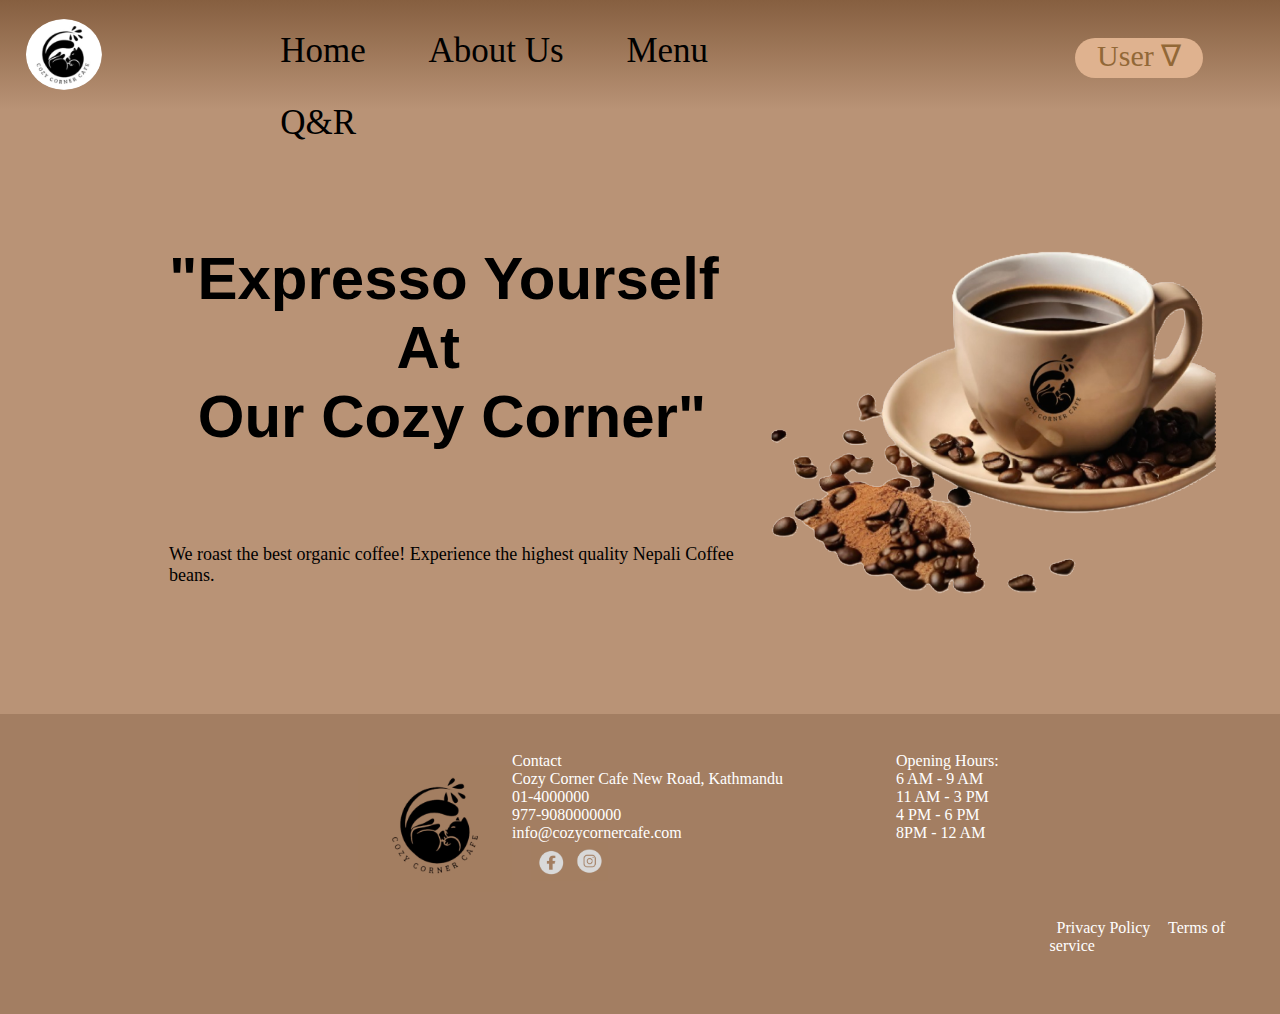
<file: Index.html>
<!DOCTYPE html>
<html lang="en">
<head>
    <meta charset="UTF-8">
    <meta name="viewport" content="width=device-width, initial-scale=1.0">
    <title> Home</title>
    <link href="webstyle_res.css" rel="stylesheet">
    <link rel="icon" href="tab_img.png" type="image/png">
</head>
<body>
  
     <div id="main">
        <div id="header">
            <div id="logo">
                <a href="Index.html">
                    <img src="logo4.png" alt="Cozy Corner Cafe logo">
                </a>
            </div>
            <div id="navigation">
                <div id="name">
                    <ul>
                        <li id="home" ><a href="Index.html">Home</a></li>
                        <li id="aboutus"><a href="Aboutus.html">About Us</a></li>
                        <li id="menu"><a href="menu.html">Menu</a></li>
                        <li id="qr"><a href="Q&R.html">Q&R</a></li>
                    </ul>
                </div>
            </div>
            <div id="register">
                <div id="button">
                    User &nabla;
                        <ul>
                            <li class="regis"><a href="signup.html" target="blank">Sign up</a></li>
                            <li class="regis"><a href="login.html" target="blank">Log in</a> </li>
                        </ul>
                </div>
            </div> 
        </div>

        <div id="body">
            <div id="home_image">
                <img src="cup.png" alt="cup">
            </div>
            <div id="home_text">
                <div id="tagline">
                    <p>"Expresso Yourself </p>
                    <p id="at">  At </p>
                    <p id="cozy"> Our Cozy Corner"</p>
                </div>
                
                <div id="descrip">
                    <p>We roast the best organic coffee! Experience the highest quality Nepali Coffee beans.</p>
                </div>
            </div>
            
            
        </div>
        
        <div id="footer">
            <div class="picture">
                <img src="logo2.png" alt="logo">
            </div>
            <div class="text">
                <div>
                    <p>
                        Contact</p>
                        <p>
                        Cozy Corner Cafe
                        New Road, Kathmandu<br>
                        01-4000000<br>
                        977-9080000000
                        </p>
                        <p>info@cozycornercafe.com</p>
        
                    <a href="https://www.facebook.com/"><img id="facebook" src="facebook.png" alt="facebook"></a>
                    <a href="https://www.instagram.com/accounts/login/?hl=en"><img id="insta" src="instagram.png" alt="instagram"></a>

                </div>
            </div>
            <div class="text2">
                <div id="hours">
                    <p>Opening Hours:</p>
                    <p>6 AM - 9 AM</p>
                    <p>11 AM - 3 PM</p>
                    <p>4 PM - 6 PM</p>
                    <p>8PM - 12 AM</p>
                </div>

                <div id="extra">
                    <a href="privacy_policy.html">Privacy Policy</a>        
                    <a href="t_o_s.html">Terms of service</a>
                </div>
            </div>
        </div>
        
</div> 

</body>
</html>
</file>
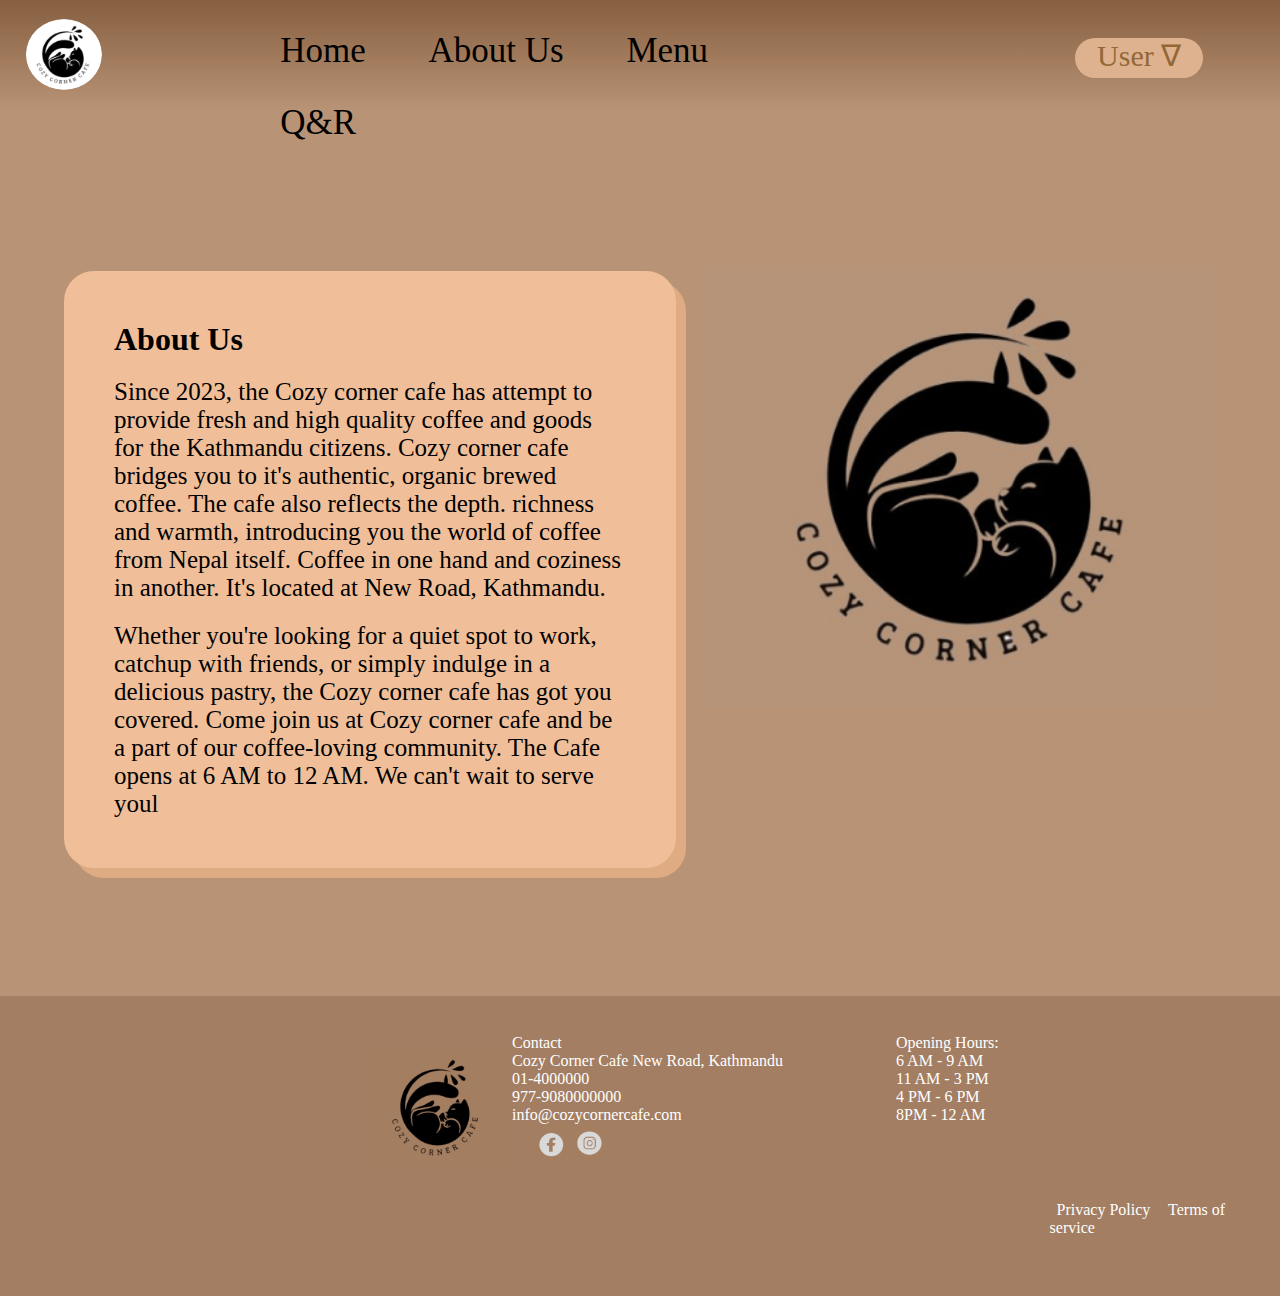
<file: Aboutus.html>
<!DOCTYPE html>
<html lang="en">
<head>
    <meta charset="UTF-8">
    <meta name="viewport" content="width=device-width, initial-scale=1.0">
    <title> About Us</title>
    <link href="webstyle_res.css" rel="stylesheet">
    <link rel="icon" href="tab_img.png" type="image/png">
</head>
<body>  
    <div id="main">
        <div id="header">
            <div id="logo">
                <a href="Index.html">
                    <img src="logo4.png" alt="Cozy Corner Cafe logo">
                </a>
            </div>
            <div id="navigation">
                <div id="name">
                    <ul>
                        <li id="home" ><a href="Index.html">Home</a></li>
                        <li id="aboutus"><a href="Aboutus.html">About Us</a></li>
                        <li id="menu"><a href="menu.html">Menu</a></li>
                        <li id="qr"><a href="Q&R.html">Q&R</a></li>
                    </ul>
                </div>
            </div>
            <div id="register">
                <div id="button">
                    User &nabla;
                        <ul>
                            <li class="regis"><a href="signup.html" target="blank">Sign up</a></li>
                            <li class="regis"><a href="login.html" target="blank">Log in</a> </li>
                        </ul>
                </div>
            </div> 
        </div>
        <div id="body">
            <div id="text">
                <h1> About Us</h1> 
                <p>Since 2023, the Cozy corner cafe has attempt to provide fresh and high
                    quality coffee and goods for the Kathmandu citizens. Cozy corner cafe
                    bridges you to it's authentic, organic brewed coffee. The cafe also reflects
                    the depth. richness and warmth, introducing you the world of coffee from
                    Nepal itself. Coffee in one hand and coziness in another. It's located at New
                    Road, Kathmandu. </p>
                
                <p>Whether you're looking for a quiet spot to work, catchup with friends, or
                    simply indulge in a delicious pastry, the Cozy corner cafe has got you
                    covered. Come join us at Cozy corner cafe and be a part of our coffee-loving
                    community. The Cafe opens at 6 AM to 12 AM. We can't wait to serve youl</p>
            
            </div>

            <div id="image">
                 <img src="au_logo.png" alt="logooo">
            </div>
        </div>

        <div id="footer">
            <div class="picture">
                <img src="logo2.png" alt="logo">
            </div>
            <div class="text">
                <div>
                    <p>
                        Contact</p>
                        <p>
                        Cozy Corner Cafe
                        New Road, Kathmandu<br>
                        01-4000000<br>
                        977-9080000000
                        </p>
                        <p>info@cozycornercafe.com</p>
        
                    <a href="https://www.facebook.com/"><img id="facebook" src="facebook.png" alt="facebook"></a>
                    <a href="https://www.instagram.com/accounts/login/?hl=en"><img id="insta" src="instagram.png" alt="instagram"></a>

                </div>
            </div>
            <div class="text2">
                <div id="hours">
                    <p>Opening Hours:</p>
                    <p>6 AM - 9 AM</p>
                    <p>11 AM - 3 PM</p>
                    <p>4 PM - 6 PM</p>
                    <p>8PM - 12 AM</p>
                </div>
                <div id="extra">
                    <a href="privacy_policy.html">Privacy Policy</a>        
                    <a href="t_o_s.html">Terms of service</a>
                </div>
            </div>
        </div>
        
    </div>
    
</body>
</html>
</file>
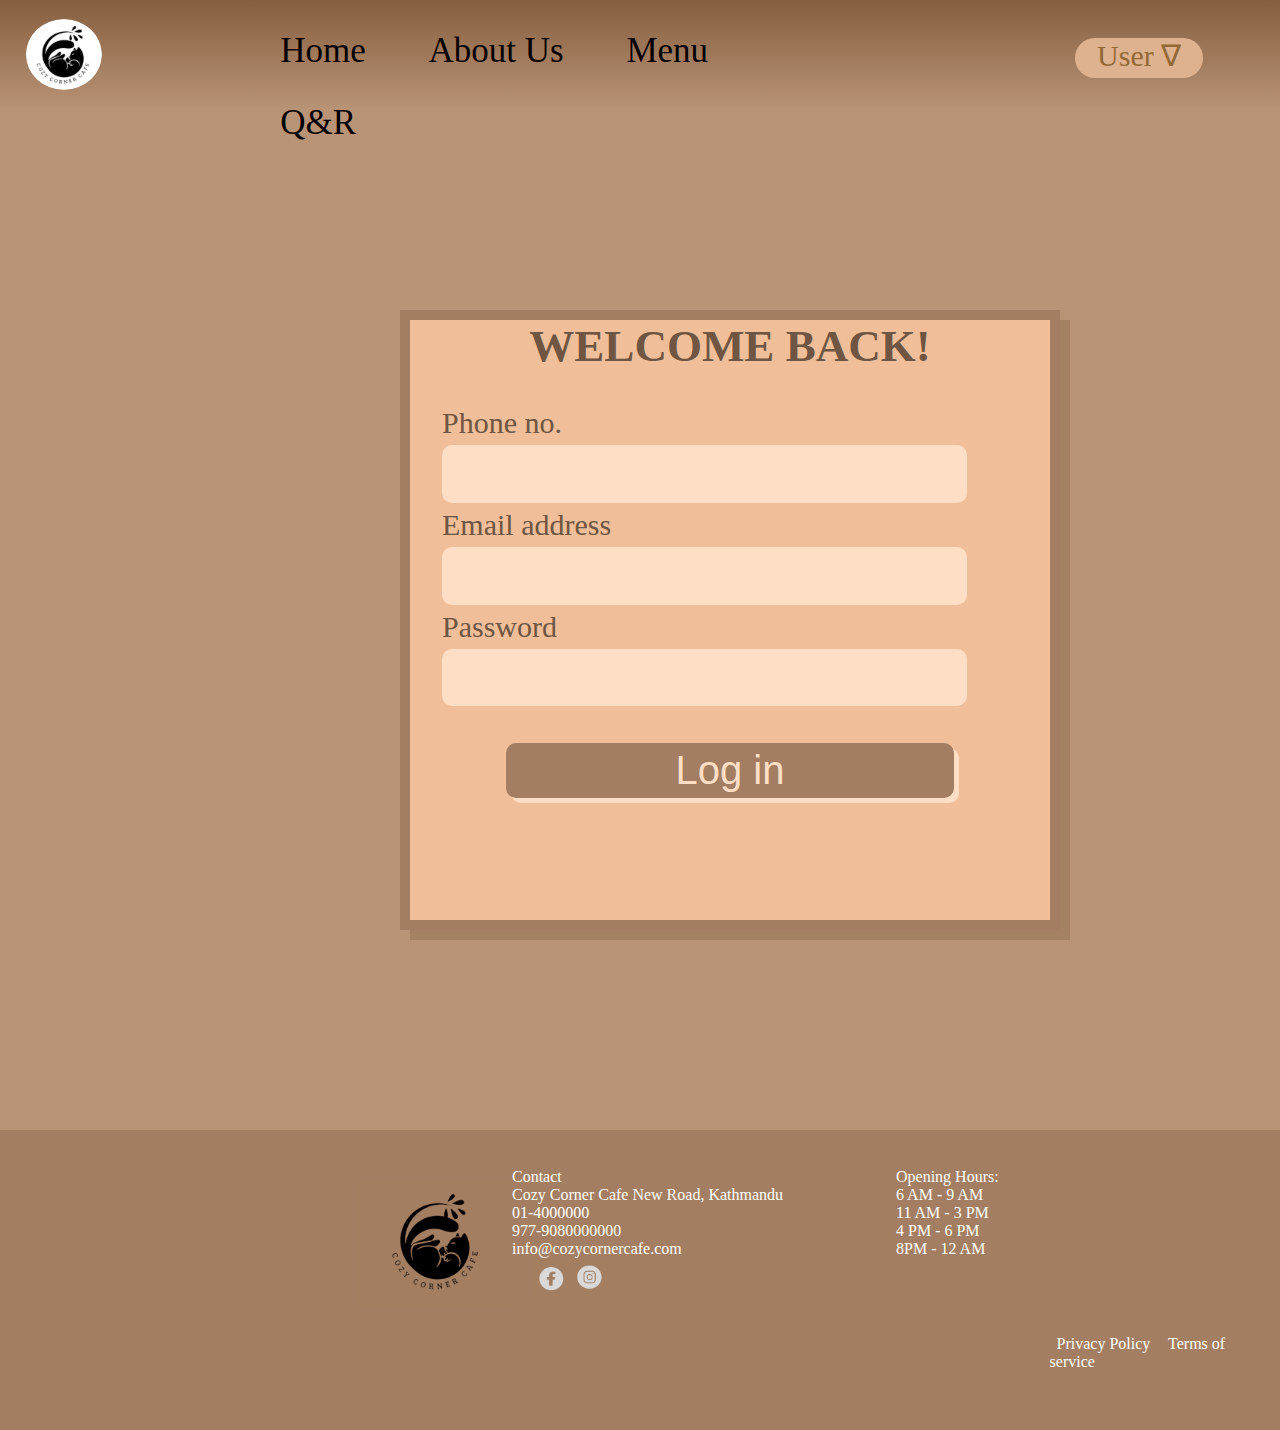
<file: login.html>
<!DOCTYPE html>
<html lang="en">
<head>
    <meta charset="UTF-8">
    <meta name="viewport" content="width=device-width, initial-scale=1.0">
    <title>Log in</title>
    <link href="webstyle_res.css" rel="stylesheet">
    <link rel="icon" href="tab_img.png" type="image/png">
</head>
<body>
    <div id="main">
        <div id="header">
            <div id="logo">
                <a href="Index.html">
                    <img src="logo4.png" alt="Cozy Corner Cafe logo">
                </a>
            </div>
            <div id="navigation">
                <div id="name">
                    <ul>
                        <li id="home" ><a href="Index.html">Home</a></li>
                        <li id="aboutus"><a href="Aboutus.html">About Us</a></li>
                        <li id="menu"><a href="menu.html">Menu</a></li>
                        <li id="qr"><a href="Q&R.html">Q&R</a></li>
                    </ul>
                </div>
            </div>
            <div id="register">
                <div id="button">
                    User &nabla;
                        <ul>
                            <li class="regis"><a href="signup.html" target="blank">Sign up</a></li>
                            <li class="regis"><a href="login.html" target="blank">Log in</a> </li>
                        </ul>
                </div>
            </div> 
        </div>
        <div id="si_body">
            <div id="box">
                <h2> WELCOME BACK!</h2><br>
                <form method="POST">
                    <div class="group">
                        <label>Phone no.</label><br>
                        <input type="number" id="phoneno.">
                    </div>
                    <div class="group">
                        <label>Email address</label><br>
                        <input type="email" id="email">
                    </div>
                    <div class="group">
                        <label>Password</label><br>
                        <input type="password" id="password">
                    </div>
                    <div class="button">
                        <input type="submit" value="Log in">
                    </div>
                </form>
            </div>
        </div>

        <div id="footer">
            <div class="picture">
                <img src="logo2.png" alt="logo">
            </div>
            <div class="text">
                <div>
                    <p>
                        Contact</p>
                        <p>
                        Cozy Corner Cafe
                        New Road, Kathmandu<br>
                        01-4000000<br>
                        977-9080000000
                        </p>
                        <p>info@cozycornercafe.com</p>
        
                    <a href="https://www.facebook.com/"><img id="facebook" src="facebook.png" alt="facebook"></a>
                    <a href="https://www.instagram.com/accounts/login/?hl=en"><img id="insta" src="instagram.png" alt="instagram"></a>

                </div>
            </div>
            <div class="text2">
                <div id="hours">
                    <p>Opening Hours:</p>
                    <p>6 AM - 9 AM</p>
                    <p>11 AM - 3 PM</p>
                    <p>4 PM - 6 PM</p>
                    <p>8PM - 12 AM</p>
                </div>

                <div id="extra">
                    <a href="privacy_policy.html">Privacy Policy</a>        
                    <a href="t_o_s.html">Terms of service</a>
                </div>
            </div>
        </div>
    </div>

</body>
</html>
</file>
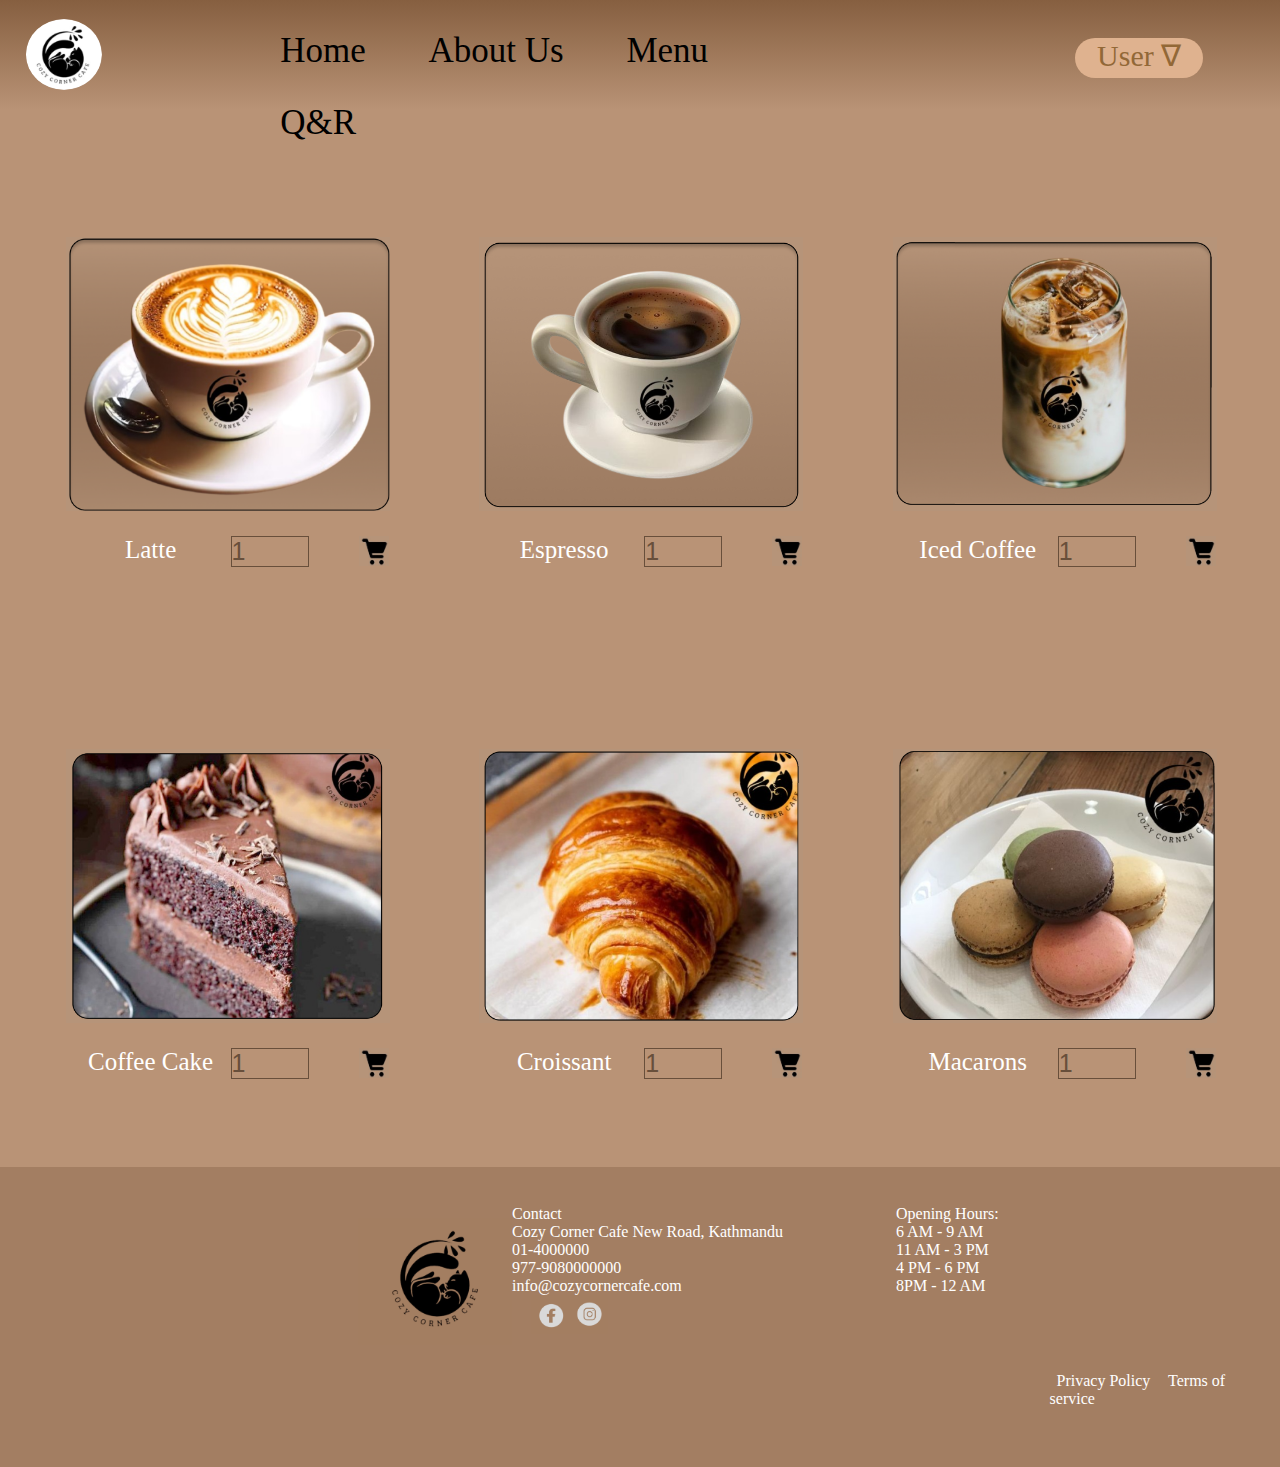
<file: menu.html>
<!DOCTYPE html>
<html lang="en">
<head>
    <meta charset="UTF-8">
    <meta name="viewport" content="width=device-width, initial-scale=1.0">
    <title> Menu</title>
    <link href="webstyle_res.css" rel="stylesheet">
    <link rel="icon" href="tab_img.png" type="image/png">
</head>
<body>
    <script src="https://code.jquery.com/jquery-3.7.1.js" integrity="sha256-eKhayi8LEQwp4NKxN+CfCh+3qOVUtJn3QNZ0TciWLP4=" crossorigin="anonymous"></script>
    <div id="main">
        <div id="header">
            <div id="logo">
                <a href="Index.html">
                    <img src="logo4.png" alt="Cozy Corner Cafe logo">
                </a>
            </div>
            <div id="navigation">
                <div id="name">
                    <ul>
                        <li id="home" ><a href="Index.html">Home</a></li>
                        <li id="aboutus"><a href="Aboutus.html">About Us</a></li>
                        <li id="menu"><a href="menu.html">Menu</a></li>
                        <li id="qr"><a href="Q&R.html">Q&R</a></li>
                    </ul>
                </div>
            </div>
            <div id="register">
                <div id="button">
                    User &nabla;
                        <ul>
                            <li class="regis"><a href="signup.html" target="blank">Sign up</a></li>
                            <li class="regis"><a href="login.html" target="blank">Log in</a> </li>
                        </ul>
                </div>
            </div> 
        </div>
        <div id="body">
            <div class="order" onmouseover="document.getElementsByClassName('product_info')[0].style.display='block';" onmouseout="document.getElementsByClassName('product_info')[0].style.display='none'">
                <div class="image"><img src="latte.png" alt="Latte"></div>
                <div class="orderbar">
                    <div class="o_name">Latte</div>
                    <div class="qty">
                        <form method="post">
                            <input type="number" class="quantity" name="quantity" min="1" max="10" value="1">
                        </form>
                    </div>
                    <div class="cart"> <button type="submit"><img src="cart.png" alt="cart"></button> </div>

                    
                </div>

                <div class="product_info">
                    <h4>Name: Latte</h4>
                    <p>Origin: Italy</p>
                    <p>Ingredients: Espresso, Steamed Milk, Foam</p>
                </div>
            </div>
            <div class="order" onmouseover="document.getElementsByClassName('product_info')[1].style.display='block';" onmouseout="document.getElementsByClassName('product_info')[1].style.display='none'">
                <div class="image"><img src="expresso.png" alt="Espresso"></div>
                <div class="orderbar">
                    <div class="o_name"> Espresso</div>
                    <div class="qty">
                        <form method="post">
                            <input type="number" class="quantity" name="quantity" min="1" max="10" value="1">
                        </form>
                    </div>
                    <div class="cart"><button type="submit"><img src="cart.png" alt="cart"></button> </div>
                </div>
                <div class="product_info">
                    <h4>Name: Espresso</h4>
                    <p>Origin: Italy</p>
                    <p>Ingredients: Coffee Beans, Hotwater</p>
                </div>
                </div>
            <div class="order" onmouseover="document.getElementsByClassName('product_info')[2].style.display='block';" onmouseout="document.getElementsByClassName('product_info')[2].style.display='none'">
                <div class="image"><img src="iced_coffee.png" alt="Iced Coffee"></div>
                <div class="orderbar">
                    <div class="o_name"> Iced Coffee</div>
                    <div class="qty">
                        <form method="post">
                            <input type="number" class="quantity" name="quantity" min="1" max="10" value="1">
                        </form>
                    </div>
                    <div class="cart"> <button type="submit"><img src="cart.png" alt="cart"></button> </div>
                </div>
                <div class="product_info">
                    <h4>Name: Iced Coffee</h4>
                    <p>Origin: Algeria</p>
                    <p>Ingredients: Brewed Coffee with Ice</p>
                </div>
            </div>

            <div class="order" onmouseover="document.getElementsByClassName('product_info')[3].style.display='block';" onmouseout="document.getElementsByClassName('product_info')[3].style.display='none'">
                <div class="image"><img src="coffee_cake.png" alt="Coffee Cake"></div>
                <div class="orderbar">
                    <div class="o_name"> Coffee Cake</div>
                    <div class="qty">
                        <form method="post">
                            <input type="number" class="quantity" name="quantity" min="1" max="10" value="1">
                        </form>
                    </div>
                    <div class="cart"> <button type="submit"><img src="cart.png" alt="cart"></button> </div>
                </div>
                <div class="product_info">
                    <h4>Name: Coffee Cake</h4>
                    <p>Origin: Northern/Central Europe</p>
                    <p>Ingredients: Flour, Sugar, Butter, Eggs,Baking powder, Coffee powder</p>
                </div>
            </div>
            <div class="order" onmouseover="document.getElementsByClassName('product_info')[4].style.display='block';" onmouseout="document.getElementsByClassName('product_info')[4].style.display='none'">
                <div class="image"><img src="croissant.png" alt="Croissant"></div>
                <div class="orderbar">
                    <div class="o_name"> Croissant</div>
                    <div class="qty">
                        <form method="post">
                            <input type="number" class="quantity" name="quantity" min="1" max="10" value="1">
                        </form>
                    </div>
                    <div class="cart"> <button type="submit"><img src="cart.png" alt="cart"></button> </div>
                </div>
                <div class="product_info">
                    <h4>Name: Croissant</h4>
                    <p>Origin: Austria</p>
                    <p>Ingredients: Flour, Sugar, Butter,Baking powder, Water, Milk, Yeast, Salt</p>
                </div>
            </div>
            <div class="order" onmouseover="document.getElementsByClassName('product_info')[5].style.display='block';" onmouseout="document.getElementsByClassName('product_info')[5].style.display='none'">
                <div class="image"><img src="macrons.png" alt="Macrons"></div>
                <div class="orderbar">
                    <div class="o_name"> Macarons</div>
                    <div class="qty">
                        <form method="post">
                            <input type="number" class="quantity" name="quantity" min="1" max="10" value="1">
                        </form>
                    </div>
                    <div class="cart"> <button type="submit"><img src="cart.png" alt="cart"></button> </div>
                </div>
                <div class="product_info">
                    <h4>Name: Macarons</h4>
                    <p>Origin: Italy</p>
                    <p>Ingredients: Flour, Sugar, Egg whites,Filligs(Ganache, Buttercream, Jam)</p>
                </div>
            </div>
        </div>
        
        <div id="footer">
            <div class="picture">
                <img src="logo2.png" alt="logo">
            </div>
            <div class="text">
                <div>
                    <p>
                        Contact</p>
                        <p>
                        Cozy Corner Cafe
                        New Road, Kathmandu<br>
                        01-4000000<br>
                        977-9080000000
                        </p>
                        <p>info@cozycornercafe.com</p>
        
                    <a href="https://www.facebook.com/"><img id="facebook" src="facebook.png" alt="facebook"></a>
                    <a href="https://www.instagram.com/accounts/login/?hl=en"><img id="insta" src="instagram.png" alt="instagram"></a>

                </div>
            </div>
            <div class="text2">
                <div id="hours">
                    <p>Opening Hours:</p>
                    <p>6 AM - 9 AM</p>
                    <p>11 AM - 3 PM</p>
                    <p>4 PM - 6 PM</p>
                    <p>8PM - 12 AM</p>
                </div>

                <div id="extra">
                    <a href="privacy_policy.html">Privacy Policy</a>        
                    <a href="t_o_s.html">Terms of service</a>
                </div>
            </div>
        </div>
    </div>

    <script>
        
    </script>
    
</body>
</html>
</file>
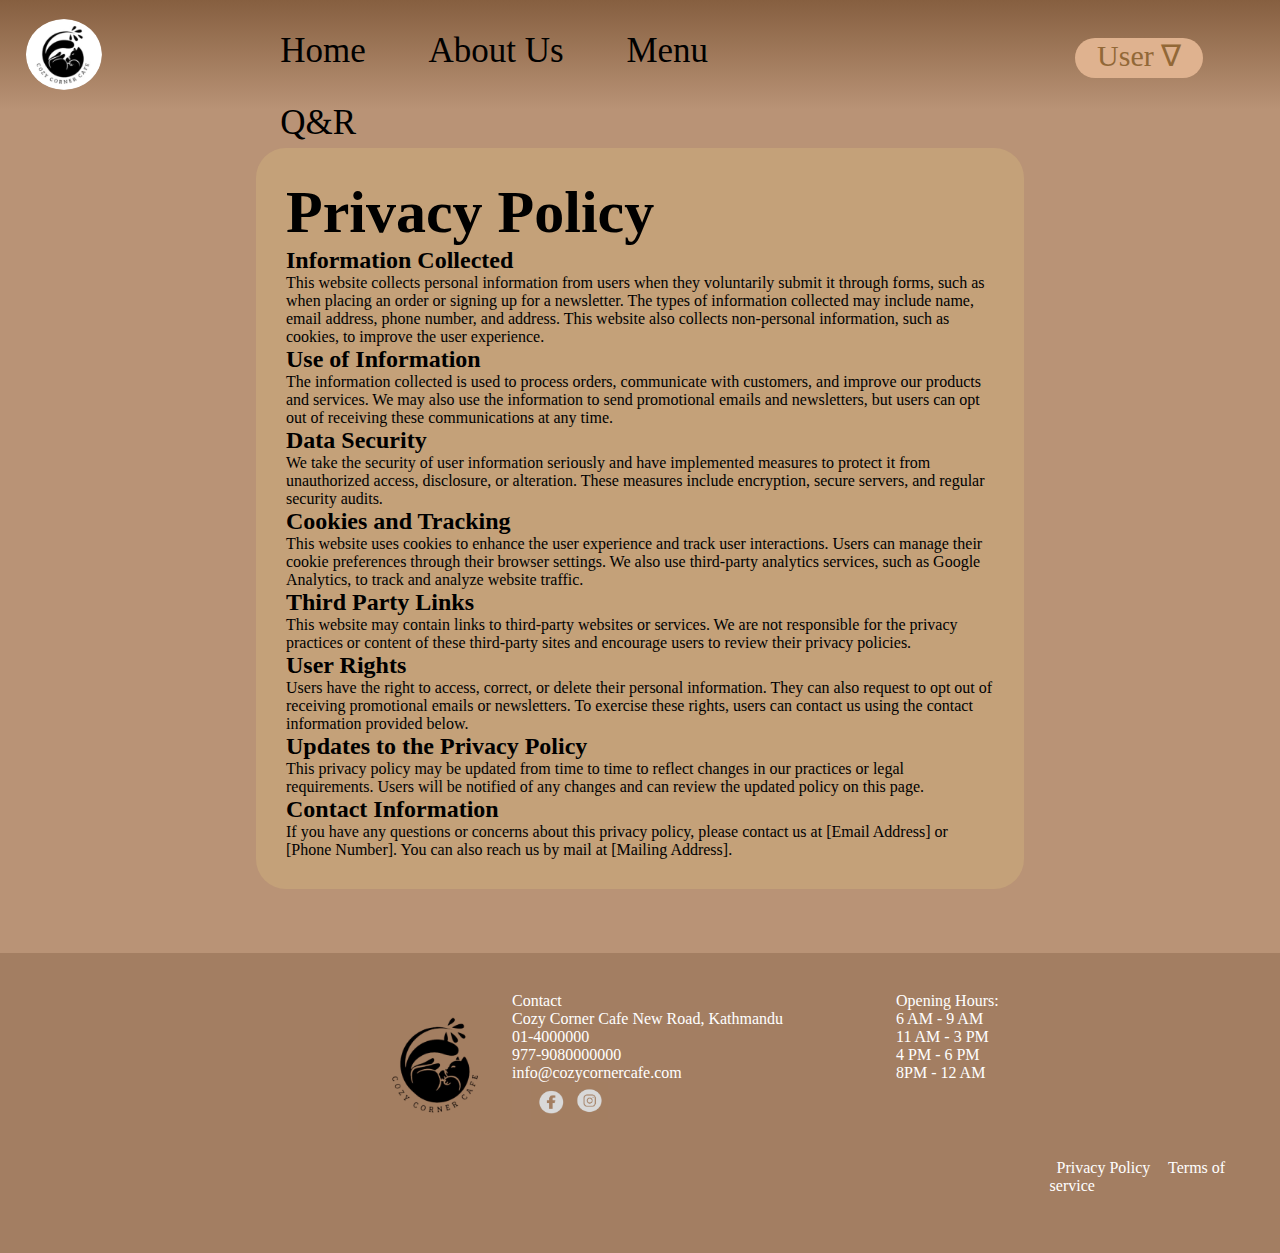
<file: privacy_policy.html>
<!DOCTYPE html>
<html lang="en">
<head>
    <meta charset="UTF-8">
    <meta name="viewport" content="width=device-width, initial-scale=1.0">
    <title>Privacy Policy</title>
    <link href="webstyle_res.css" rel="stylesheet">
    <link rel="icon" href="tab_img.png" type="image/png">
</head>
<body>
    <div id="main">
        <header>
            <div id="header">
                <div id="logo">
                    <a href="Index.html">
                        <img src="logo4.png" alt="Cozy Corner Cafe logo">
                    </a>
                </div>
                <nav>
                    <div id="navigation">
                        <div id="name">
                            <ul>
                                <li id="home" ><a href="Index.html">Home</a></li>
                                <li id="aboutus"><a href="Aboutus.html">About Us</a></li>
                                <li id="menu"><a href="menu.html">Menu</a></li>
                                <li id="qr"><a href="Q&R.html">Q&R</a></li>
                            </ul>
                        </div>
                    </div>
                </nav>
                
                <div id="register">
                    <div id="button">
                        User &nabla;
                            <ul>
                                <li class="regis"><a href="signup.html" target="blank">Sign up</a></li>
                                <li class="regis"><a href="login.html" target="blank">Log in</a> </li>
                            </ul>
                    </div>
                </div> 
            </div>
        </header>
        
        <main id="privacy">
            <section id="privacypolicy">
                <h1>Privacy Policy</h1>
            </section>
            <section id="information-collected">
                <h2>Information Collected</h2>
                <p>This website collects personal information from users when they voluntarily submit it through forms, such as when placing an order or signing up for a newsletter. The types of information collected may include name, email address, phone number, and address. This website also collects non-personal information, such as cookies, to improve the user experience.</p>
            </section>

            <section id="use-of-information">
                <h2>Use of Information</h2>
                <p>The information collected is used to process orders, communicate with customers, and improve our products and services. We may also use the information to send promotional emails and newsletters, but users can opt out of receiving these communications at any time.</p>
            </section>
            <section id="data-security">
                <h2>Data Security</h2>
                <p>We take the security of user information seriously and have implemented measures to protect it from unauthorized access, disclosure, or alteration. These measures include encryption, secure servers, and regular security audits.</p>
            </section>
            <section id="cookies-and-tracking">
                <h2>Cookies and Tracking</h2>
                <p>This website uses cookies to enhance the user experience and track user interactions. Users can manage their cookie preferences through their browser settings. We also use third-party analytics services, such as Google Analytics, to track and analyze website traffic.</p>
            </section>
            <section id="third-party-links">
                <h2>Third Party Links</h2>
                <p>This website may contain links to third-party websites or services. We are not responsible for the privacy practices or content of these third-party sites and encourage users to review their privacy policies.</p>
            </section>
            <section id="user-rights">
                <h2>User Rights</h2>
                    <p>Users have the right to access, correct, or delete their personal information. They can also request to opt out of receiving promotional emails or newsletters. To exercise these rights, users can contact us using the contact information provided below.</p>
                </section>
                <section id="updates-to-the-privacy-policy">
                    <h2>Updates to the Privacy Policy</h2>
                    <p>This privacy policy may be updated from time to time to reflect changes in our practices or legal requirements. Users will be notified of any changes and can review the updated policy on this page.</p>
                </section>
                <section id="contact-information">
                    <h2>Contact Information</h2>
                    <p>If you have any questions or concerns about this privacy policy, please contact us at [Email Address] or [Phone Number]. You can also reach us by mail at [Mailing Address].</p>
                </section>
            </main>

        <footer>
            <div id="footer">
                <div class="picture">
                    <img src="logo2.png" alt="logo">
                </div>
                <div class="text">
                    <div>
                        <p>
                            Contact</p>
                            <p>
                            Cozy Corner Cafe
                            New Road, Kathmandu<br>
                            01-4000000<br>
                            977-9080000000
                            </p>
                            <p>info@cozycornercafe.com</p>
            
                        <a href="https://www.facebook.com/"><img id="facebook" src="facebook.png" alt="facebook"></a>
                        <a href="https://www.instagram.com/accounts/login/?hl=en"><img id="insta" src="instagram.png" alt="instagram"></a>

                    </div>
                </div>
                <div class="text2">
                    <div id="hours">
                        <p>Opening Hours:</p>
                        <p>6 AM - 9 AM</p>
                        <p>11 AM - 3 PM</p>
                        <p>4 PM - 6 PM</p>
                        <p>8PM - 12 AM</p>
                    </div>

                    <div id="extra">
                        <a href="privacy_policy.html">Privacy Policy</a>        
                        <a href="t_o_s.html">Terms of service</a>
                    </div>
                </div>
            </div>
        </footer>
        
      
</div>

</body>
</html>
</file>
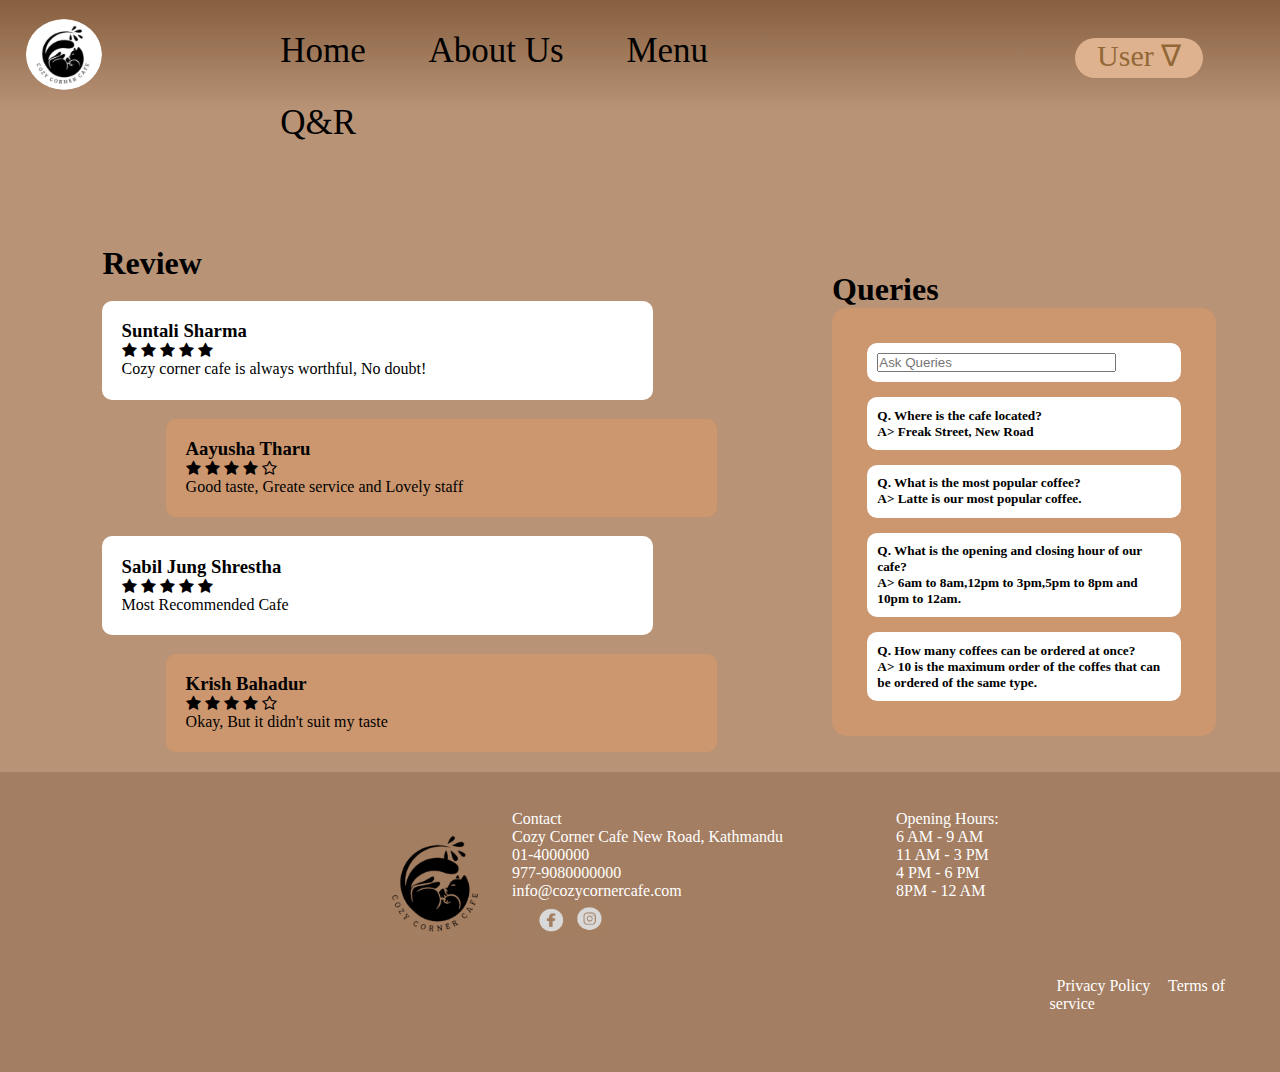
<file: Q&R.html>
<!DOCTYPE html>
<html lang="en">
<head>
    <meta charset="UTF-8">
    <meta name="viewport" content="width=device-width, initial-scale=1.0">
    <title> Q&R</title>
    <link href="webstyle_res.css" rel="stylesheet">
    <link rel="stylesheet" href="https://cdnjs.cloudflare.com/ajax/libs/font-awesome/4.7.0/css/font-awesome.min.css">
    <link rel="icon" href="tab_img.png" type="image/png">
</head>
<body>
    <div id="main">
        <div id="header">
            <div id="logo">
                <a href="Index.html">
                    <img src="logo4.png" alt="Cozy Corner Cafe logo">
                </a>
            </div>
            <div id="navigation">
                <div id="name">
                    <ul>
                        <li id="home" ><a href="Index.html">Home</a></li>
                        <li id="aboutus"><a href="Aboutus.html">About Us</a></li>
                        <li id="menu"><a href="menu.html">Menu</a></li>
                        <li id="qr"><a href="Q&R.html">Q&R</a></li>
                    </ul>
                </div>
            </div>
            <div id="register">
                <div id="button">
                    User &nabla;
                        <ul>
                            <li class="regis"><a href="signup.html" target="blank">Sign up</a></li>
                            <li class="regis"><a href="login.html" target="blank">Log in</a> </li>
                        </ul>
                </div>
            </div> 
        </div>
        <div id="body">
            <div id="review">
                <h1>Review</h1>

                <div class="white">
                    <h3>Suntali Sharma</h3>
                    <i class="fa fa-star"></i>
                    <i class="fa fa-star"></i>
                    <i class="fa fa-star"></i>
                    <i class="fa fa-star"></i>
                    <i class="fa fa-star"></i>
                    <p>Cozy corner cafe is always worthful, No doubt!</p>
                </div>

                <div class="brown">
                    <h3>Aayusha Tharu</h3>
                    <i class="fa fa-star"></i>
                    <i class="fa fa-star"></i>
                    <i class="fa fa-star"></i>
                    <i class="fa fa-star"></i>
                    <i class="fa fa-star-o"></i>
                    <p>Good taste, Greate service and Lovely staff</p>
                </div>

                <div class="white">
                    <h3>Sabil Jung Shrestha</h3>
                    <i class="fa fa-star"></i>
                    <i class="fa fa-star"></i>
                    <i class="fa fa-star"></i>
                    <i class="fa fa-star"></i>
                    <i class="fa fa-star"></i>
                    <p>Most Recommended Cafe</p>
                </div>

                <div class="brown">           
                    <h3>Krish Bahadur</h3>
                    <i class="fa fa-star"></i>
                    <i class="fa fa-star"></i>
                    <i class="fa fa-star"></i>
                    <i class="fa fa-star"></i>
                    <i class="fa fa-star-o"></i>
                    <p>Okay, But it didn't suit my taste</p>
                </div>
            </div>    
              
            <div id="question">
                <h1>Queries</h1>   
                <div id="queries">
                    <div class="search">
                        <input type="text" placeholder="Ask Queries">
                    </div>

                    <div class="ques_ans">
                        <h5>Q. Where is the cafe located?</h5>
                        <h5>A> Freak Street, New Road</h5>
                    </div>
                    
                    <div class="ques_ans">
                        <h5>Q. What is the most popular coffee?</h5>
                        <h5>A> Latte is our most popular coffee.</h5>
                    </div>
                    
                    <div class="ques_ans">
                        <h5>Q. What is the opening and closing hour of our cafe?</h5>
                        <h5>A> 6am to 8am,12pm to 3pm,5pm to 8pm and 10pm to 12am.</h5>
                    </div>
                    
                    <div class="ques_ans">
                        <h5>Q. How many coffees can be ordered at once?</h5>
                        <h5>A> 10 is the maximum order of the coffes that can be ordered of the same type.</h5>
                    </div>
                </div>
            </div>
        </div>



        <div id="footer">
            <div class="picture">
                <img src="logo2.png" alt="logo">
            </div>
            <div class="text">
                <div>
                    <p>
                        Contact</p>
                        <p>
                        Cozy Corner Cafe
                        New Road, Kathmandu<br>
                        01-4000000<br>
                        977-9080000000
                        </p>
                        <p>info@cozycornercafe.com</p>
        
                    <a href="https://www.facebook.com/"><img id="facebook" src="facebook.png" alt="facebook"></a>
                    <a href="https://www.instagram.com/accounts/login/?hl=en"><img id="insta" src="instagram.png" alt="instagram"></a>

                </div>
            </div>
            <div class="text2">
                <div id="hours">
                    <p>Opening Hours:</p>
                    <p>6 AM - 9 AM</p>
                    <p>11 AM - 3 PM</p>
                    <p>4 PM - 6 PM</p>
                    <p>8PM - 12 AM</p>
                </div>

                <div id="extra">
                    <a href="privacy_policy.html">Privacy Policy</a>        
                    <a href="t_o_s.html">Terms of service</a>
                </div>
            </div>
        </div>
    </div>
    
</body>
</html>
</file>
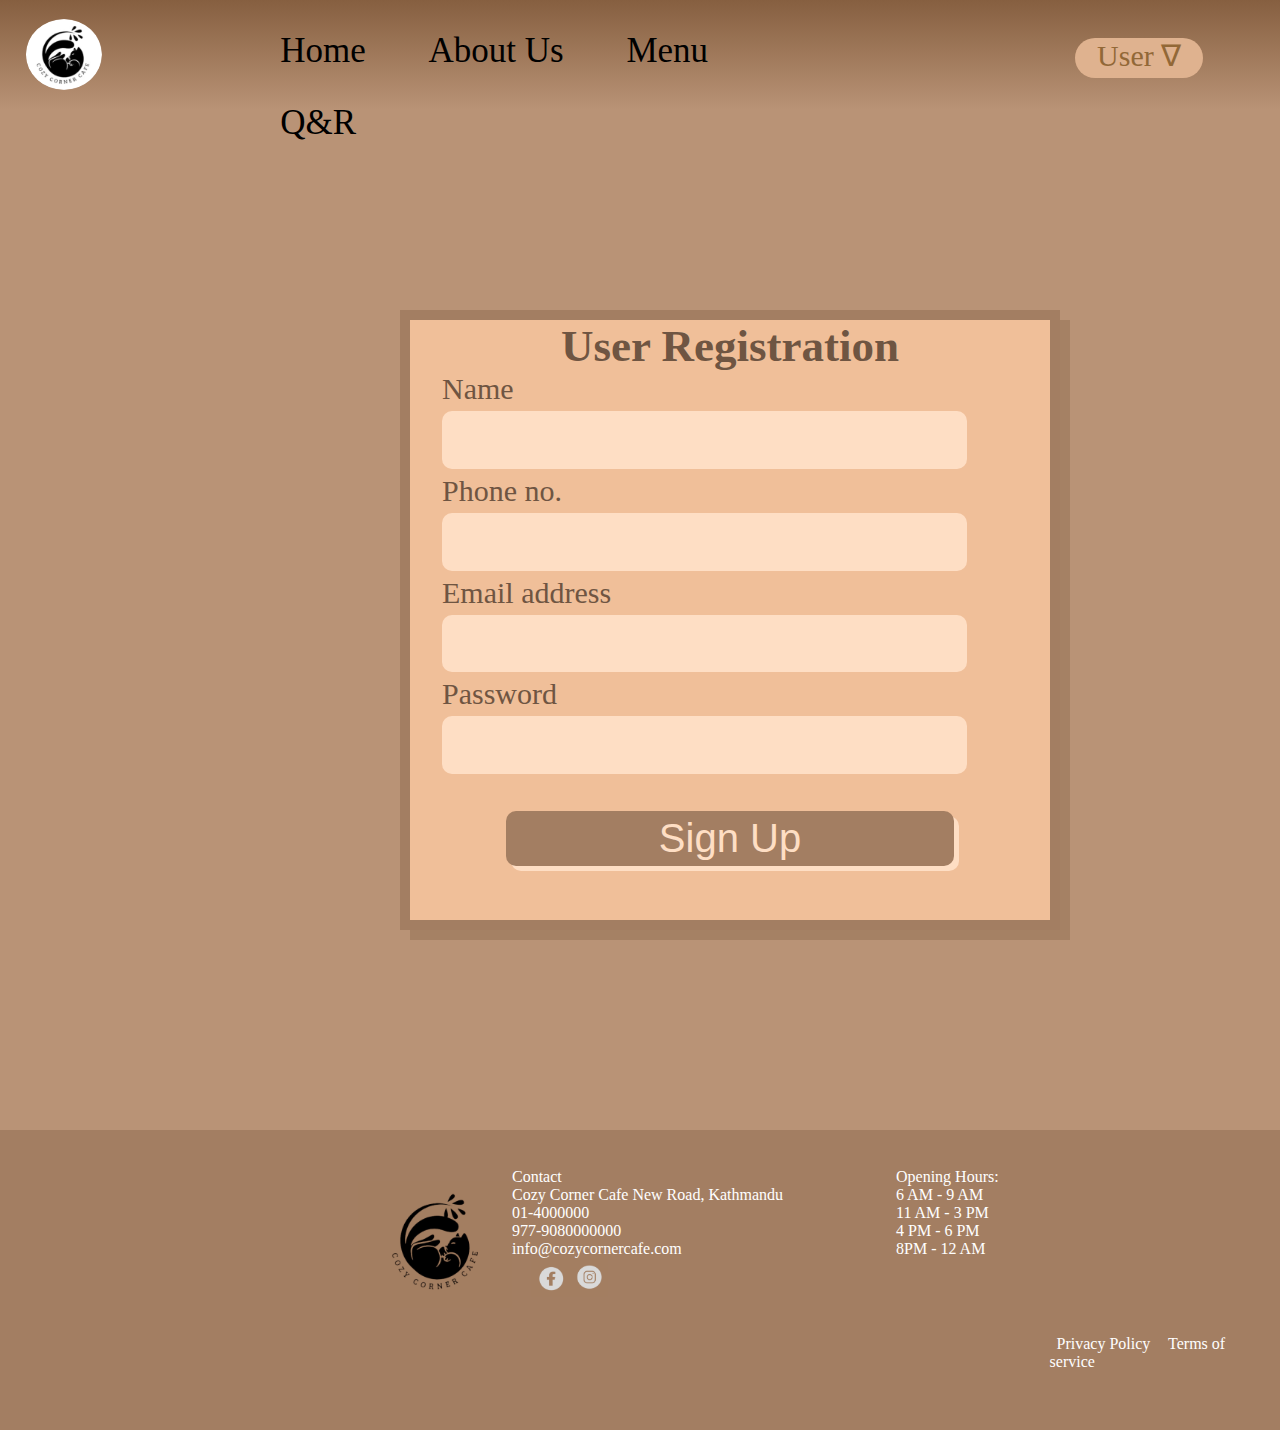
<file: signup.html>
<!DOCTYPE html>
<html lang="en">
<head>
    <meta charset="UTF-8">
    <meta name="viewport" content="width=device-width, initial-scale=1.0">
    <title>Sign Up</title>
    <link href="webstyle_res.css" rel="stylesheet">
    <link rel="icon" href="tab_img.png" type="image/png">
</head>
<body>
    <div id="main">
        <div id="header">
            <div id="logo">
                <a href="Index.html">
                    <img src="logo4.png" alt="Cozy Corner Cafe logo">
                </a>
            </div>
            <div id="navigation">
                <div id="name">
                    <ul>
                        <li id="home" ><a href="Index.html">Home</a></li>
                        <li id="aboutus"><a href="Aboutus.html">About Us</a></li>
                        <li id="menu"><a href="menu.html">Menu</a></li>
                        <li id="qr"><a href="Q&R.html">Q&R</a></li>
                    </ul>
                </div>
            </div>
            <div id="register">
                <div id="button">
                    User &nabla;
                        <ul>
                            <li class="regis"><a href="signup.html" target="blank">Sign up</a></li>
                            <li class="regis"><a href="login.html" target="blank">Log in</a> </li>
                        </ul>
                </div>
            </div> 
        </div>
        <div id="si_body">
            <div id="box">
                <h2>User Registration</h2>
                <form method="POST">
                    <div class="group">
                        <label>Name</label><br>
                        <input type="text" id="f_name">
                    </div>
                    <div class="group">
                        <label>Phone no.</label><br>
                        <input type="number" id="phoneno.">
                    </div>
                    <div class="group">
                        <label>Email address</label><br>
                        <input type="email" id="email">
                    </div>
                    <div class="group">
                        <label>Password</label><br>
                        <input type="password" id="password">
                    </div>
                    <div class="button">
                        <input type="submit" value="Sign Up">
                    </div>
                </form>
            </div>
        </div>
        <div id="footer">
            <div class="picture">
                <img src="logo2.png" alt="logo">
            </div>
            <div class="text">
                <div>
                    <p>
                        Contact</p>
                        <p>
                        Cozy Corner Cafe
                        New Road, Kathmandu<br>
                        01-4000000<br>
                        977-9080000000
                        </p>
                        <p>info@cozycornercafe.com</p>
        
                    <a href="https://www.facebook.com/"><img id="facebook" src="facebook.png" alt="facebook"></a>
                    <a href="https://www.instagram.com/accounts/login/?hl=en"><img id="insta" src="instagram.png" alt="instagram"></a>

                </div>
            </div>
            <div class="text2">
                <div id="hours">
                    <p>Opening Hours:</p>
                    <p>6 AM - 9 AM</p>
                    <p>11 AM - 3 PM</p>
                    <p>4 PM - 6 PM</p>
                    <p>8PM - 12 AM</p>
                </div>

                <div id="extra">
                    <a href="privacy_policy.html">Privacy Policy</a>        
                    <a href="t_o_s.html">Terms of service</a>
                </div>
            </div>
        </div>
    </div>

</body>
</html>
</file>
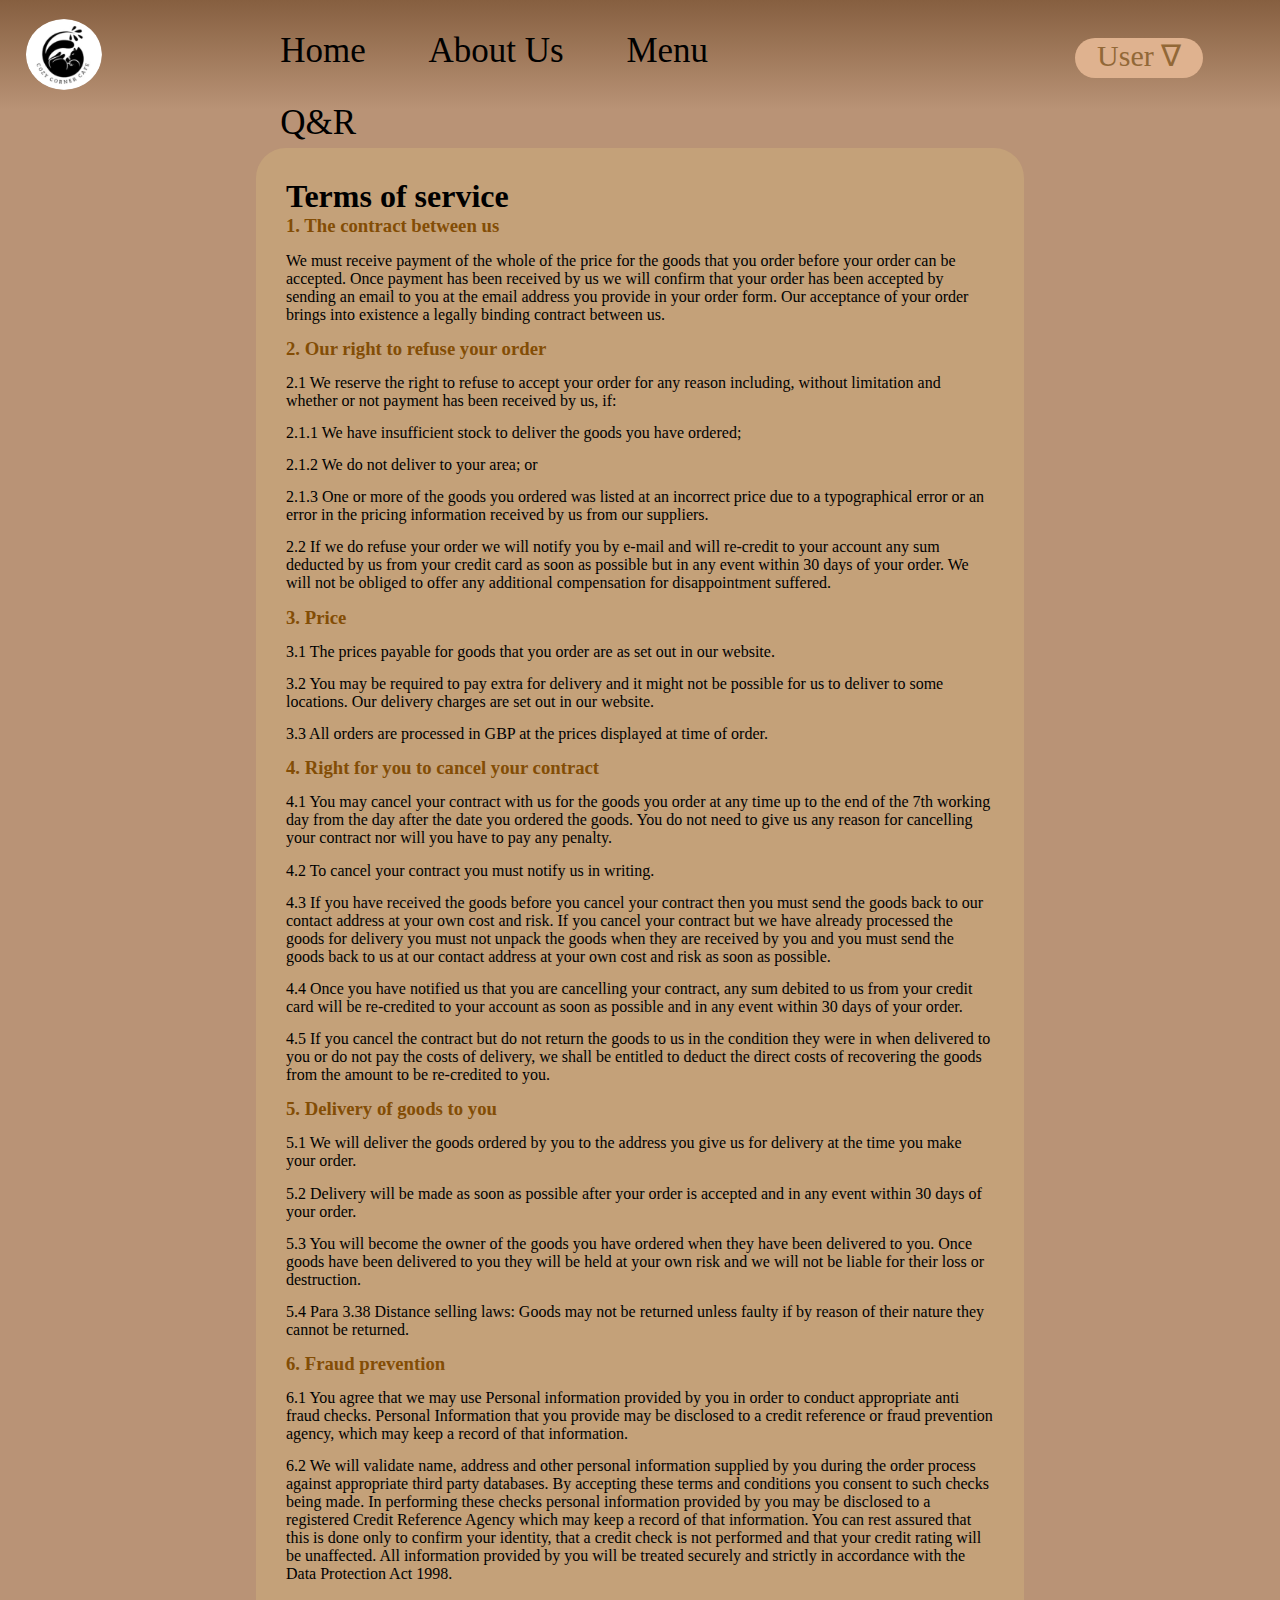
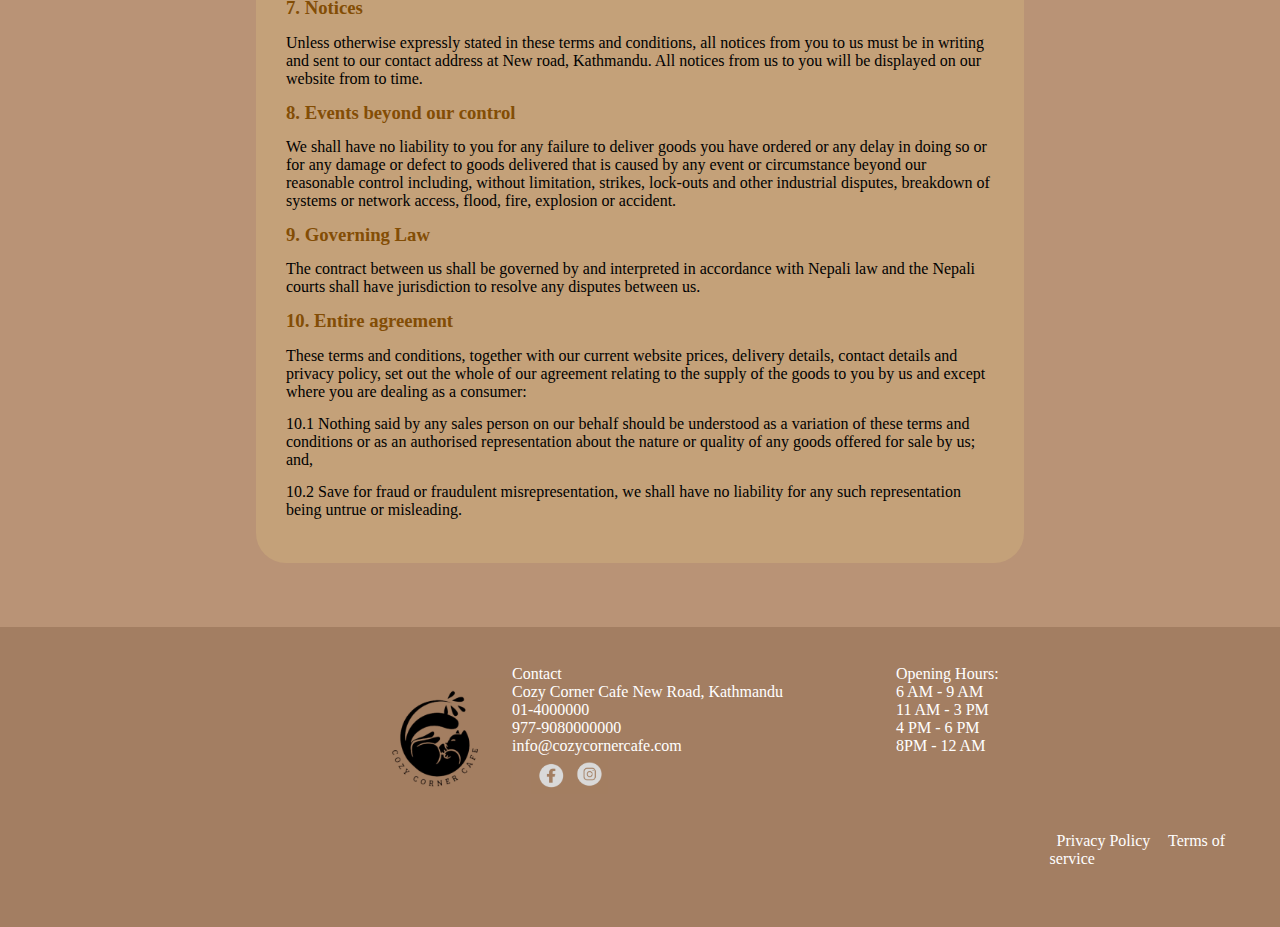
<file: t_o_s.html>
<!DOCTYPE html>
<html lang="en">
<head>
    <meta charset="UTF-8">
    <meta name="viewport" content="width=device-width, initial-scale=1.0">
    <title> Terms Of Service</title>
    <link href="webstyle_res.css" rel="stylesheet">
    <link rel="icon" href="tab_img.png" type="image/png">
</head>
<body>
    <div id="main">
        <div id="header">
            <div id="logo">
                <a href="Index.html">
                    <img src="logo4.png" alt="Cozy Corner Cafe logo">
                </a>
            </div>
            <div id="navigation">
                <div id="name">
                    <ul>
                        <li id="home" ><a href="Index.html">Home</a></li>
                        <li id="aboutus"><a href="Aboutus.html">About Us</a></li>
                        <li id="menu"><a href="menu.html">Menu</a></li>
                        <li id="qr"><a href="Q&R.html">Q&R</a></li>
                    </ul>
                </div>
            </div>
            <div id="register">
                <div id="button">
                    User &nabla;
                        <ul>
                            <li class="regis"><a href="signup.html" target="blank">Sign up</a></li>
                            <li class="regis"><a href="login.html" target="blank">Log in</a> </li>
                        </ul>
                </div>
            </div> 
        </div>
        <div id="body">
            <div id="tos_text">
                <h1> Terms of service</h1> 
                <h3>1. The contract between us</h3>

                    <p>We must receive payment of the whole of the price for the goods that you order before your order can be accepted. Once payment has been received by us we will confirm that your order has been accepted by sending an email to you at the email address you provide in your order form. Our acceptance of your order brings into existence a legally binding contract between us.</p>

                <h3>2. Our right to refuse your order</h3>    
                    
                   <p> 2.1 We reserve the right to refuse to accept your order for any reason including, without limitation and whether or not payment has been received by us, if:</p>
                    
                    <p>2.1.1 We have insufficient stock to deliver the goods you have ordered;</p>
                    
                    <p>2.1.2 We do not deliver to your area; or</p>
                    
                    <p>2.1.3 One or more of the goods you ordered was listed at an incorrect price due to a typographical error or an error in the pricing information received by us from our suppliers.</p>
                    
                    <p>2.2 If we do refuse your order we will notify you by e-mail and will re-credit to your account any sum deducted by us from your credit card as soon as possible but in any event within 30 days of your order. We will not be obliged to offer any additional compensation for disappointment suffered.</p>
                    
                <h3>3. Price</h3>
                    
                    <p>3.1 The prices payable for goods that you order are as set out in our website.</p>
                    
                    <p>3.2 You may be required to pay extra for delivery and it might not be possible for us to deliver to some locations. Our delivery charges are set out in our website.</p>
                    
                    <p>3.3 All orders are processed in GBP at the prices displayed at time of order.</p>
                    
                <h3>4. Right for you to cancel your contract</h3> 
                    
                    <p>4.1 You may cancel your contract with us for the goods you order at any time up to the end of the 7th working day from the day after the date you ordered the goods. You do not need to give us any reason for cancelling your contract nor will you have to pay any penalty.</p>
                    
                    <p>4.2 To cancel your contract you must notify us in writing.</p>
                    
                    <p>4.3 If you have received the goods before you cancel your contract then you must send the goods back to our contact address at your own cost and risk. If you cancel your contract but we have already processed the goods for delivery you must not unpack the goods when they are received by you and you must send the goods back to us at our contact address at your own cost and risk as soon as possible.</p>
                    
                    <p>4.4 Once you have notified us that you are cancelling your contract, any sum debited to us from your credit card will be re-credited to your account as soon as possible and in any event within 30 days of your order.</p>
                    
                    <p>4.5 If you cancel the contract but do not return the goods to us in the condition they were in when delivered to you or do not pay the costs of delivery, we shall be entitled to deduct the direct costs of recovering the goods from the amount to be re-credited to you.</p>
                    
                <h3>5. Delivery of goods to you</h3>
                    
                    <p>5.1 We will deliver the goods ordered by you to the address you give us for delivery at the time you make your order.</p>
                    
                    <p>5.2 Delivery will be made as soon as possible after your order is accepted and in any event within 30 days of your order.</p>
                    
                    <p>5.3 You will become the owner of the goods you have ordered when they have been delivered to you. Once goods have been delivered to you they will be held at your own risk and we will not be liable for their loss or destruction.</p>
                    
                    <p>5.4 Para 3.38 Distance selling laws: Goods may not be returned unless faulty if by reason of their nature they cannot be returned.</p>
                    
                <h3>6. Fraud prevention</h3>
                    
                    <p>6.1 You agree that we may use Personal information provided by you in order to conduct appropriate anti fraud checks. Personal Information that you provide may be disclosed to a credit reference or fraud prevention agency, which may keep a record of that information.</p>
                    
                    <p>6.2 We will validate name, address and other personal information supplied by you during the order process against appropriate third party databases. By accepting these terms and conditions you consent to such checks being made. In performing these checks personal information provided by you may be disclosed to a registered Credit Reference Agency which may keep a record of that information. You can rest assured that this is done only to confirm your identity, that a credit check is not performed and that your credit rating will be unaffected. All information provided by you will be treated securely and strictly in accordance with the Data Protection Act 1998.</p>
                    
                <h3>7. Notices</h3>
                    
                    <p>Unless otherwise expressly stated in these terms and conditions, all notices from you to us must be in writing and sent to our contact address at New road, Kathmandu. All notices from us to you will be displayed on our website from to time.</p>
                    
                <h3>8. Events beyond our control</h3>
                    
                    <p>We shall have no liability to you for any failure to deliver goods you have ordered or any delay in doing so or for any damage or defect to goods delivered that is caused by any event or circumstance beyond our reasonable control including, without limitation, strikes, lock-outs and other industrial disputes, breakdown of systems or network access, flood, fire, explosion or accident.</p>
                    
                <h3>9. Governing Law</h3>
                    
                    <p>The contract between us shall be governed by and interpreted in accordance with Nepali law and the Nepali courts shall have jurisdiction to resolve any disputes between us.</p>
                    
                <h3>10. Entire agreement</h3>
                    
                    <p>These terms and conditions, together with our current website prices, delivery details, contact details and privacy policy, set out the whole of our agreement relating to the supply of the goods to you by us and except where you are dealing as a consumer:</p>
                    
                    <p>10.1 Nothing said by any sales person on our behalf should be understood as a variation of these terms and conditions or as an authorised representation about the nature or quality of any goods offered for sale by us; and,</p>
                    
                    <p>10.2 Save for fraud or fraudulent misrepresentation, we shall have no liability for any such representation being untrue or misleading.
                </p>
                
            
            </div>
        </div>
        <div id="footer">
            <div class="picture">
                <img src="logo2.png" alt="logo">
            </div>
            <div class="text">
                <div>
                    <p>
                        Contact</p>
                        <p>
                        Cozy Corner Cafe
                        New Road, Kathmandu<br>
                        01-4000000<br>
                        977-9080000000
                        </p>
                        <p>info@cozycornercafe.com</p>
        
                    <a href="https://www.facebook.com/"><img id="facebook" src="facebook.png" alt="facebook"></a>
                    <a href="https://www.instagram.com/accounts/login/?hl=en"><img id="insta" src="instagram.png" alt="instagram"></a>

                </div>
            </div>
            <div class="text2">
                <div id="hours">
                    <p>Opening Hours:</p>
                    <p>6 AM - 9 AM</p>
                    <p>11 AM - 3 PM</p>
                    <p>4 PM - 6 PM</p>
                    <p>8PM - 12 AM</p>
                </div>

                <div id="extra">
                    <a href="privacy_policy.html">Privacy Policy</a>        
                    <a href="t_o_s.html">Terms of service</a>
                </div>
            </div>
        </div>
    </div>
    
</body>
</html>
</file>
<file: webstyle_res.css>
*
{
    margin:0;
    padding:0;
}

#main
{
    width: 100%;
    background-color: rgb(185, 147, 118)
}


#header
{
    width: 100%;
    height:110px;
    background-image:linear-gradient(rgb(134, 95, 64),rgb(185, 147, 118));
}


#logo 
{
    width: 10%;
    float: left;
    position: relative; 
}
  
#name 
{
    width: 70%;
    float: left;
    margin: auto;
    position: relative; 
    left: 10%; 
}

#logo img
{
  width:60%;
  height:60%;  
  border-radius:60%;
  margin:15% 20%;
}

#navigation
{
    width: 70%;
    float: left;
    margin: auto;
}

#name ul li
{
    float: left;
    margin-top: 5%;
    margin-left:10%;
    list-style: none;
}

#name ul li a
{
    text-decoration: none;
    color:black;
    font-size: 35px;
    width: 100px;
    padding-top: 5px;
    padding-bottom: 5px;
    font-family:sitka;
}

#register
{
    width: 20%;
    float: left;
}

#button
{
    background-color:rgb(223, 178, 143);
    width:50%;
    height:40px;
    text-align:center;
    display: inline-block;
    font-size: 30px;
    text-decoration:none;
    color:rgb(146, 104, 55);
    font-family:sitka;
    border-radius:25px;
    margin: 15% 10% 20% 20%;
}

#register div ul li
{
    margin: 10px 20px;
    list-style: none;
}

#register ul
{
    border-radius:25px;
    margin-top:5px;
    display:inline-block;
    background-color: rgb(223, 178, 143);
    border:2px solid rgb(146, 104, 55);
    position: absolute;
    display: none;
}

#register div ul li a
{
    float: none;
    background-color: rgb(223, 178, 143);
    margin: 5px;
    padding: 5px 10px;
    text-decoration:none;
    color:rgb(146, 104, 55);
    display: inline-block;
    text-align: center;
    border-bottom: 1px solid rgb(146, 104, 55);
}


#register :hover ul
{
    display: block;
} 


#body
{
    width: 100%;
    height:auto;
    background-color: rgb(185, 147, 118);
}

/* Menu Page */
.order
{
    width: 28%;
    background-color: rgb(185, 147, 118); 
    margin:5% 2%;
    display:inline-block;
}

.product_info
{
    width:150px;
    border-radius: 10px;
    position: absolute;
    margin-top:-300px;
    background-color: rgb(161, 124, 96); 
    box-shadow:5px 5px rgba(179, 134, 99, 0.794);
    display: none;
    text-align:center;
    padding: 2%;
    color:white;
    font-size:15px;
}

.order .image
{
    width: 324px;
    height: 274px;
    background-color: rgb(185, 147, 118); 
    margin:0px 40px;
    margin-top:30px;
}

.order .image img
{
    width: 324px;
    height: 274px;

}

.orderbar
{
    width:324px;
    height:70px;
    margin: 5px 40px;
    background-color: rgb(185, 147, 118); 
}

.o_name
{
    width:150px;
    height:40px;
    margin:10px 0;
    margin-left:10px;
    color:white;
    text-align:center;
    padding-top:10px;
    font-size:25px;
    float: left;
    font-family:Bahnschrift;
    
}

.qty
{
    width:108px;
    height:40px;
    background-color: rgb(185, 147, 118); 
    margin:10px 0;
    margin-left:5px;
    padding-top:10px;
    float:left;
}

.quantity
{
    background-color:rgb(185, 147, 118);
    font-size:25px;
    border:1px solid rgb(104, 79, 59);
    color:rgb(104, 79, 59);
}

.cart
{
    width:30px;
    height:30px;
    background-color: rgb(185, 147, 118); 
    margin:10px 0;
    margin-right:6px;
    padding-top:10px;
    float:right;
}

.cart img
{
    width:30px;
    height:30px;
    padding-top:0px;
    padding-left:5px;
    background-color: rgb(185, 147, 118); 
    float:left;
}

.cart button
{
    border:none;
}

/* Signin page  Sign Up*/
#si_body
{
    width: 100%;
    height:auto;
    background-color: rgb(185, 147, 118);
}

#box
{
    width:50%;
    height:600px;
    margin:200px 400px;
    background-color:rgb(240, 191, 153);
    font-size:30px;
    border: 10px solid rgb(163, 126, 98);
    box-shadow: 10px 10px rgba(163, 126, 98, 0.885);
    color:rgb(111, 85, 66);
    font-family:Bahnschrift;
}

#box h2
{
    text-align:center;
    color:rgb(111, 85, 66);
}

.group label
{
    margin:0 5%;
}

.group input
{
    height:auto;
    font-size:40px;
    width:80%;
    background-color:rgb(254, 222, 196);
    border:none;
    border-radius: 10px;
    margin:5px 5%;
    padding:1%;
}

.button input
{
    font-size: 40px;
    width:70%;
    height:55px;
    background-color:rgb(163, 126, 98);
    color:rgb(254, 222, 196);
    border:none;
    border-radius: 10px;
    box-shadow: 5px 5px rgb(254, 222, 196);
    margin:5% 15%;
}

/* privacy policy */
#privacy
{
    margin-left:20%;
    padding:30px 30px;
    border-radius: 30px;
    margin-right:20%;
    background-color:rgb(196, 161, 121);
    margin-top:3%;
    margin-bottom: 5%;
}



#privacypolicy
{
    font-size: 30px;    
}


/* Home Page */
#home_text
{
    width:50%;
    margin-top:5%;
    margin-left:5%;
    padding:20px;
}
#tagline
{
    width:90%;
    height:300px; 
    text-align:left;
    margin-top:50px;
    margin-left:85px; 
    font-size: 60px;
    font-family:sans-serif;
    font-weight:600;
   
}

#at
{
    text-align:center;
    margin-right:10%
}
#cozy
{
    margin-left:5%;
}

#descrip
{
    width:100%;
    height:100px; 
    text-align:left;
    margin-left: 85px;
    margin-bottom: 50px;
    font-size: 18px;
}

#home_image
{
    width:36%;
    height:500px;
    float:right;
    margin-right:5%;
} 

#home_image img
{
    width:100%;
    height:500px;
    float: right;
    margin-right:0;
}

/* Q&R */
#review
{
    width:50%;
    margin-top: 8%;
    margin-left:8%;
    display:inline-block;
}

.brown
{
    margin:3% 10%;
    width: 80%;
    height:60px;
    padding:3%;
    background-color:rgb(204, 151, 111);
    border-radius: 10px;
}
.brown .fa
{
    color: black;
    
}

.white
{
    margin: 3% 0%;
    width: 80%;
    height:60px;
    padding:3%;
    background-color: white;
    border-radius: 10px;
}
.white .fa
{
    color: black;
    
}

#question
{
    width: 30%;
    margin:0 5%;
    float: right;
    margin-top: 10%;
}

#queries
{
    float: left;
    padding: 20px;
    border-radius: 15px;
    background-color: rgb(204, 151, 111);
    font-family: bahnscript;
}
.search
{
    margin: 15px;
    width: auto;
    padding: 3%;
    border-radius: 10px;
    background-color: white;
}

.search input
{
    width:80%;
}
.ques_ans
{
    margin: 15px;
    padding:3%;
    width: auto;
    border-radius: 10px;
    background-color: white;
}

/*About us  */
#text
{
    display:inline-block;
    margin:10% 0;
    margin-left:5%;
    width:40%;
    background-color: rgb(240, 191, 153);
    border-radius:30px;
    box-shadow: 10px 10px rgb(222, 171, 131) ;
    padding: 50px;
}

#text p
{
    margin-top:20px;
    font-size: 25px;
}

#image 
{
    width: 40%;
    height: 500px;
    margin:10% 0%;
    margin-right:5%;
    float:right;
    
}

#image img
{
    width:100%;
}

/* Terms of Service */
#tos_text
{
    margin-left:20%;
    padding:30px 30px;
    border-radius: 30px;
    margin-right:20%;
    background-color:rgb(196, 161, 121);
    margin-top:3%;
    margin-bottom: 5%;
}

#tos_text p
{
    margin: 2% 0;
}

#tos_text h3
{
    color:rgb(131, 77, 5);
}

/* footer section */
#footer
{
    height: 300px;
    width:100%;
    background-color:rgb(163, 126, 98);
}

.picture
{

    width:40%;
    float:left;
}

.picture img
{
    width:30%;
    height:30%;
    margin-left:70%;
    margin-top: 10%;
}

.text
{
    width:30%;
    float:left;
}

.text div 
{
    margin-top: 10%;
    color:white;
    font-family:sitka;
}

.text div p
{
    color:white;
    font-family:sitka;
}

.text a #facebook
{
    margin-left:5%;
    width:10%;
    height:10%;
    float:left;
}

.text a #insta
{
    margin-top:0%;
    width:10%;
    height:10%;
    float:left;
}

.text2
{
    width:30%;
    float:left;
}

#hours
{
    margin-top:10%;
}

#hours p
{
    color:white;
    font-family:sitka;
}

#extra
{
    width:60%;
    margin-left: 40%;
    margin-top: 20%;
}

#extra a
{
    text-decoration: none;
    color:white;
    font-family:sitka;
    margin:0 3%;
}

@media screen and (MAX-WIDTH: 768px)
{
    #main{background-color: rgb(185, 147, 118)}
    #header{height:auto;}
    #logo{width:50%;float:none;}
    #logo img{margin:10% 70%;}
    #navigation{width:100%; float:none;}
    #register{width:100%; float:none;}
    #button{width:30%; height:35px; margin: 10% 35%;}
    /* Footer Part */
    #footer .picture{width:25%;margin-top:5%; margin-right:5%; }
    .picture img{width:50%; }
    #body{height:auto; display:flex; flex-wrap:wrap;}
    .order{float:none; width:80%;margin:0 15%}
    /* Signin page part */
    #si_body{height:auto;}
    #box{margin-left:10%; width:80%;}
    #box h2{font-size:30px;}
    .group label{font-size:25px;}
    .button {font-size:10px; margin-top:60px;}
    /* Home page */
    #home_image{width:80%;float:none;margin-left:10%;}
    #home_text{width:95%;margin-left:0;padding:0;float:none;}
    #at{margin:0;text-align: center;}
    #cozy{margin:0;}
    #tagline{font-size:50px;}
    #descrip{font-size:20px;width:70%;margin-top:5px;}
    #privacy{font-size:10px;}
    #privacy section h1{font-size:20px;}
    /* Q&R */
    #review{width:90%;display:inline-block; } 
    #question{width:80%; float: left;margin:5% 10%;}  
    /*About Us  */
    #image{width:70%;margin-left: 15%;}
    #text{width:70%;}
}

@media screen and (MAX-WIDTH: 480px)
{
    #main{background-color: rgb(185, 147, 118)}
    #header{height:auto;}
    #logo{width:50%;float:none;}
    #logo img{margin:10% 70%;}
    #navigation{width:100%; float:none;}
    #name ul li a {font-size:23px;}
    #register{width:100%; float:none;}
    #button{width:30%; height:35px; margin: 10% 35%;}
    #footer .picture{width:20%; margin-top:5%; margin-right:10%; }
    .picture img{width:70% }
    #body{height:auto; display:flex; flex-wrap:wrap;}
    .order{width:50%;float:none; margin:0 2%}
    /* Signin page part */
    #si_body{height:auto;}
    #box{margin-left:5%; width:80%;margin-top:35%;}
    #box h2{font-size:20px;}
    .group label{font-size:15px;}
    .button {font-size:10px; margin-top:60px;}
    /* Home Page */
    #home_image{width:80%;float:none;margin-left:10%;}
    #home_text{width:95%;margin-left:0;padding:0;float:none;}
    #at{margin:0;text-align: left;}
    #cozy{margin:0;}
    #tagline{font-size:50px;}
    #descrip{font-size:15px;width:50%;margin-top:5%;}
    #privacy{font-size:10px;}
    #privacy section h1{font-size:20px;}
    /* Q&R */
    #review{width:90%;display:inline-block; } 
    #question{width:80%; float: left;margin:5% 10%;}
    /*About Us  */
    #image{width:70%;margin-left: 15%;}
    #text{width:70%;}
}


@media screen and (MAX-WIDTH: 380px)
{
    #main{background-color: rgb(185, 147, 118)}
    #header{height:auto;}
    #logo{width:50%;float:none;}
    #logo img{margin:10% 70%;}
    #navigation{width:100%; float:none;}
    #name ul li a {font-size:15px;}
    #register{width:100%; float:none;}
    #button{width:30%; height:35px; margin: 10% 35%;}
    #footer .picture{width:20%; margin-top:5%; margin-right:10%; }
    .picture img{width:70% }
    #body{height:auto; display:flex; flex-wrap:wrap;}
    .order{width:50%;float:none; margin:0 2%}
    /* Signin page part */
    #si_body{height:auto;}
    #box{margin-left:0%; width:100%; margin-top:35%;}
    #box h2{font-size:20px;}
    .group label{font-size:15px;}
    .button {font-size:10px; margin-top:60px;}
    /* Home page */
    #home_image{width:90%;float:none;margin-left:10%;}
    #home_text{width:100%;margin:5% 0;padding:0;float:none;}
    #at{margin:0;text-align: left;}
    #cozy{margin:0;}
    #tagline{font-size:50px;}
    #descrip{font-size:20px;width:70%;margin-top:5%;}
    #privacy{font-size:10px;}
    #privacy section h1{font-size:20px;}
    /* Q&R */
    #review{width:90%;display:inline-block; } 
    #question{width:80%; float: left;margin:5% 10%;}
    /*About Us  */
    #image{width:70%;margin-left: 15%;}
    #text{width:70%;}
}
</file>
